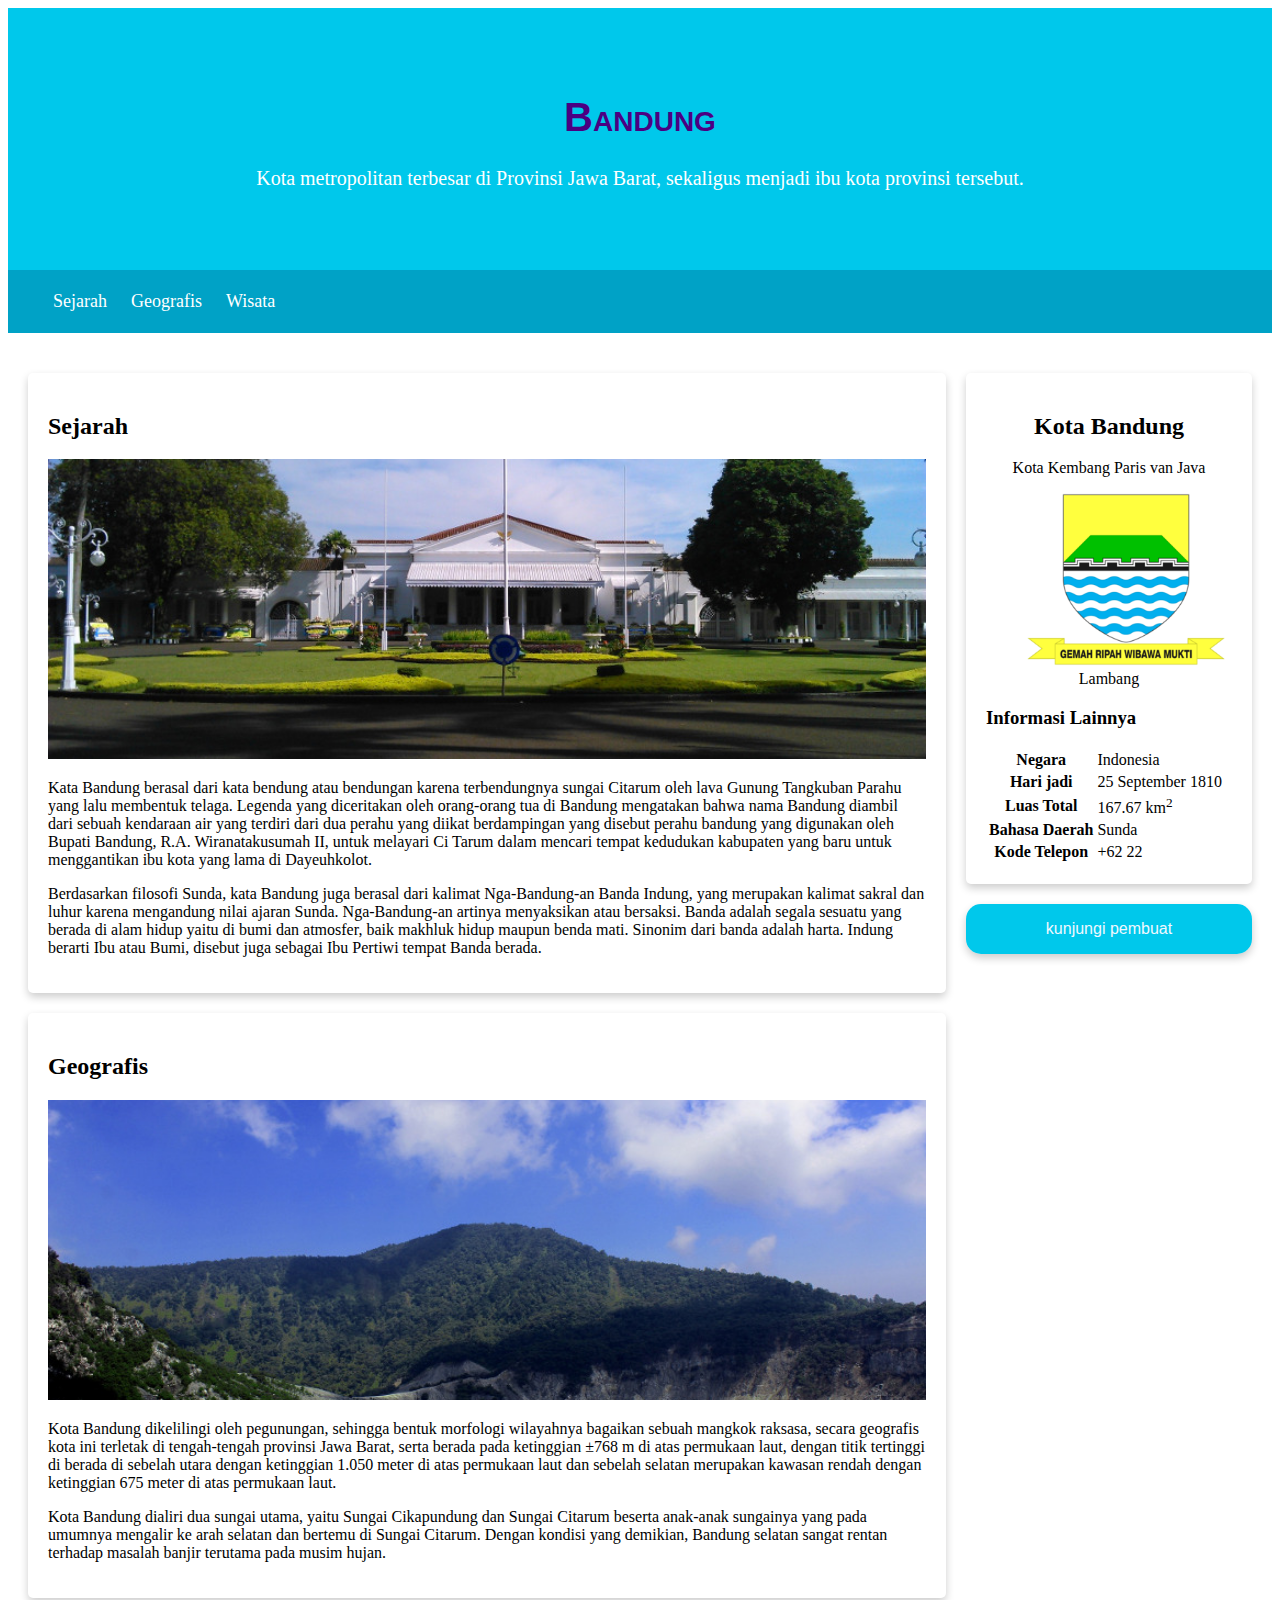
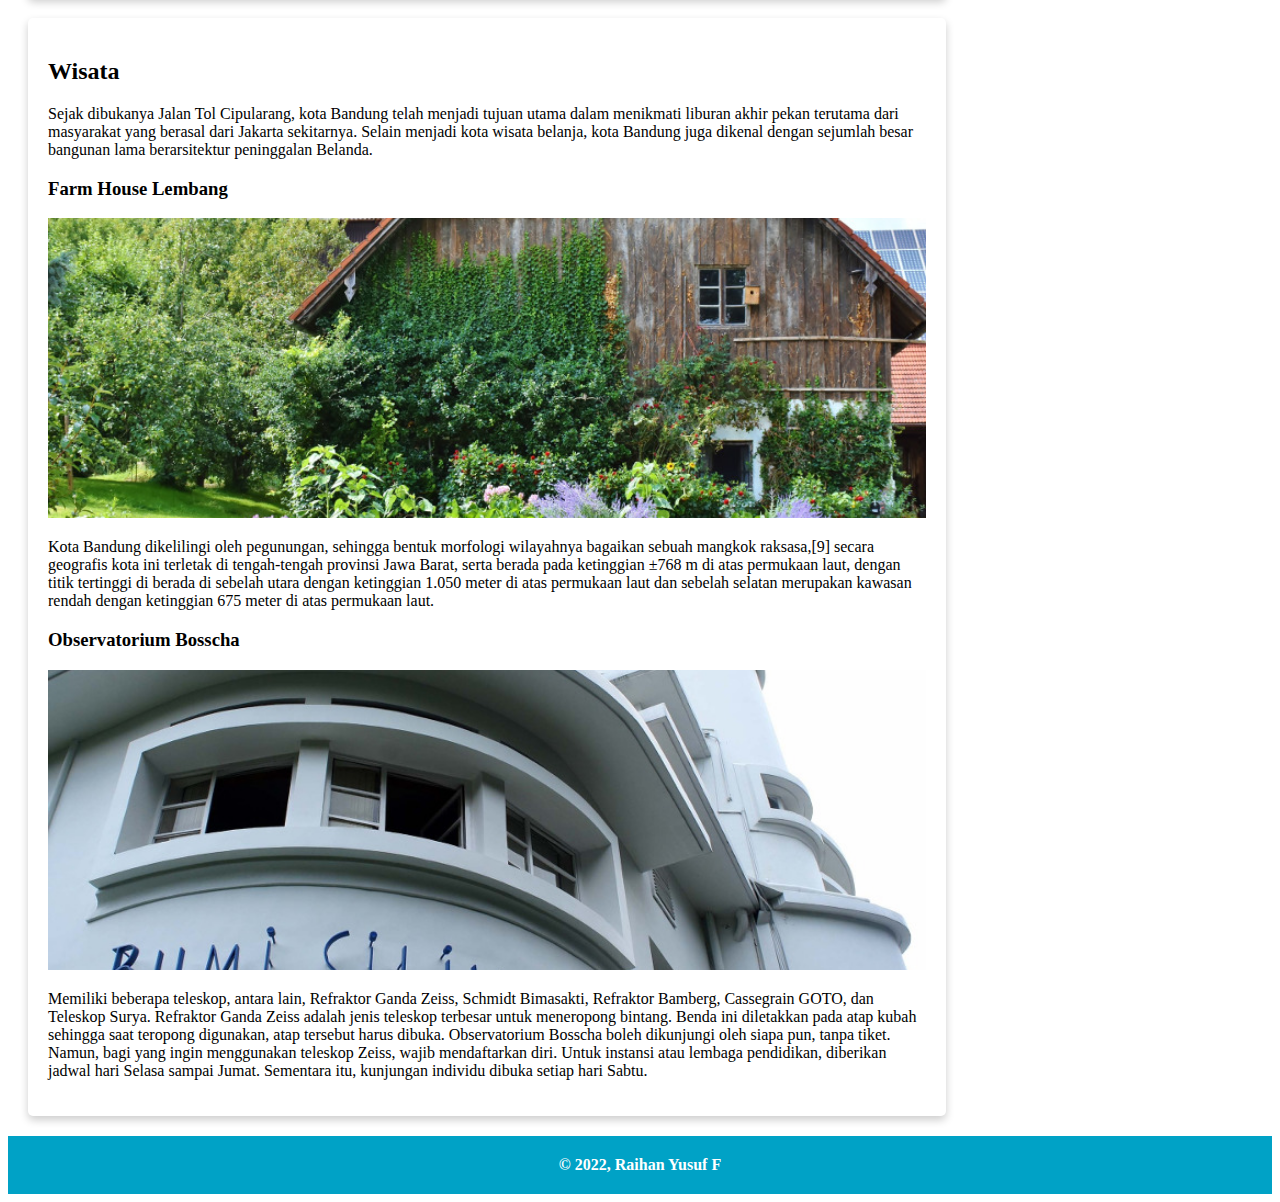
<file: index.html>
<!DOCTYPE html>
<html lang="en">

<head>
    <meta charset="UTF-8">
    <meta http-equiv="X-UA-Compatible" content="IE=edge">
    <meta name="viewport" content="width=device-width, initial-scale=1.0">
    <title>Bandung</title>
    <link rel="stylesheet" href="style.css">
</head>

<body>
    <header>
        <div class="jumbotron">
            <h1>Bandung</h1>
            <p>Kota metropolitan terbesar di Provinsi Jawa Barat, sekaligus menjadi ibu kota provinsi tersebut.</p>
        </div>
        <nav>
            <ul>
                <li><a href="#sejarah">Sejarah</a></li>
                <li><a href="#geografis">Geografis</a></li>
                <li><a href="#wisata">Wisata</a></li>
            </ul>
        </nav>
    </header>
    <main>
        <div id="content">
            <article class="card">
                <h2 id="sejarah">Sejarah</h2>
                <img src="image/history.jpg" alt="sejarah" class="featured-image">
                <p>
                    Kata Bandung berasal dari kata bendung atau bendungan karena terbendungnya sungai Citarum oleh lava
                    Gunung
                    Tangkuban
                    Parahu yang lalu membentuk telaga. Legenda yang diceritakan oleh orang-orang tua di Bandung
                    mengatakan
                    bahwa
                    nama
                    Bandung diambil dari sebuah kendaraan air yang terdiri dari dua perahu yang diikat berdampingan yang
                    disebut
                    perahu
                    bandung yang digunakan oleh Bupati Bandung, R.A. Wiranatakusumah II, untuk melayari Ci Tarum dalam
                    mencari
                    tempat
                    kedudukan kabupaten yang baru untuk menggantikan ibu kota yang lama di Dayeuhkolot.
                </p>



                <p>Berdasarkan filosofi Sunda, kata Bandung juga berasal dari kalimat Nga-Bandung-an Banda Indung, yang
                    merupakan
                    kalimat sakral dan luhur karena mengandung nilai ajaran Sunda. Nga-Bandung-an artinya menyaksikan
                    atau
                    bersaksi.
                    Banda adalah segala sesuatu yang berada di alam hidup yaitu di bumi dan atmosfer, baik makhluk hidup
                    maupun
                    benda
                    mati. Sinonim dari banda adalah harta. Indung berarti Ibu atau Bumi, disebut juga sebagai Ibu
                    Pertiwi
                    tempat
                    Banda
                    berada.</p>
            </article>
            <article class="card">
                <h2 id="geografis">Geografis</h2>
                <img src="image/geografis.jpg" alt="Geografis" class="featured-image">
                <p>Kota Bandung dikelilingi oleh pegunungan, sehingga bentuk morfologi wilayahnya bagaikan sebuah
                    mangkok
                    raksasa,
                    secara geografis kota ini terletak di tengah-tengah provinsi Jawa Barat, serta berada pada
                    ketinggian
                    ±768 m
                    di
                    atas
                    permukaan laut, dengan titik tertinggi di berada di sebelah utara dengan ketinggian 1.050 meter di
                    atas
                    permukaan
                    laut dan sebelah selatan merupakan kawasan rendah dengan ketinggian 675 meter di atas permukaan
                    laut.
                </p>


                <p>Kota Bandung dialiri dua sungai utama, yaitu Sungai Cikapundung dan Sungai Citarum beserta anak-anak
                    sungainya
                    yang
                    pada umumnya mengalir ke arah selatan dan bertemu di Sungai Citarum. Dengan kondisi yang demikian,
                    Bandung
                    selatan
                    sangat rentan terhadap masalah banjir terutama pada musim hujan.</p>
            </article>
            <article class="card">
                <section>
                    <h2 id="wisata">Wisata</h2>
                    <p>Sejak dibukanya Jalan Tol Cipularang, kota Bandung telah menjadi tujuan utama dalam menikmati
                        liburan
                        akhir pekan terutama dari masyarakat yang berasal dari Jakarta sekitarnya. Selain menjadi kota
                        wisata belanja, kota Bandung juga dikenal dengan sejumlah besar bangunan lama berarsitektur
                        peninggalan Belanda.</p>
                </section>

                <section>
                    <h3>Farm House Lembang</h3>
                    <img src="image/farm-house.jpg" alt="Wisata Farm House" class="featured-image">
                    <p>Kota Bandung dikelilingi oleh pegunungan, sehingga bentuk morfologi wilayahnya bagaikan sebuah
                        mangkok raksasa,[9] secara geografis kota ini terletak di tengah-tengah provinsi Jawa Barat,
                        serta
                        berada
                        pada ketinggian ±768 m di atas permukaan laut, dengan titik tertinggi di berada di sebelah utara
                        dengan ketinggian
                        1.050 meter di atas permukaan laut dan sebelah selatan merupakan kawasan rendah dengan
                        ketinggian
                        675 meter di atas
                        permukaan laut.</p>
                </section>

                <section>
                    <h3>Observatorium Bosscha</h3>
                    <img src="image/bosscha.jpg" alt="Wisata Bosscha" class="featured-image">
                    <p>Memiliki beberapa teleskop, antara lain, Refraktor Ganda Zeiss, Schmidt Bimasakti, Refraktor
                        Bamberg,
                        Cassegrain GOTO, dan Teleskop Surya. Refraktor Ganda Zeiss adalah jenis teleskop terbesar untuk
                        meneropong
                        bintang. Benda ini diletakkan pada atap kubah sehingga saat teropong digunakan, atap tersebut
                        harus
                        dibuka.
                        Observatorium Bosscha boleh dikunjungi oleh siapa pun, tanpa tiket. Namun, bagi yang ingin
                        menggunakan teleskop Zeiss,
                        wajib mendaftarkan diri. Untuk instansi atau lembaga pendidikan, diberikan jadwal hari Selasa
                        sampai
                        Jumat. Sementara itu, kunjungan individu dibuka setiap hari Sabtu.</p>
                </section>
            </article>
        </div>

        <aside>
            <article class="profile card">
                <header>
                    <h2>Kota Bandung</h2>
                    <p>Kota Kembang Paris van Java</p>
                    <figure>
                        <img src="image/bandung-badge.png" alt="bandung">
                        <figcaption>Lambang</figcaption>
                    </figure>
                </header>
                <section>
                    <h3>Informasi Lainnya</h3>
                    <table>
                        <tr>
                            <th>Negara</th>
                            <td>Indonesia</td>
                        </tr>
                        <tr>
                            <th>Hari jadi</th>
                            <td>25 September 1810</td>
                        </tr>
                        <tr>
                            <th>Luas Total</th>
                            <td>167.67 km<sup>2</sup></td>
                        </tr>
                        <tr>
                            <th>Bahasa Daerah</th>
                            <td>Sunda</td>
                        </tr>
                        <tr>
                            <th>Kode Telepon</th>
                            <td>+62 22</td>
                        </tr>
                    </table>
                </section>
            </article>
            <article class="kunjungi card">
                <a href="https://ehanfolio.netlify.app" rel="noopener" target="_blank">

                    <button class="maker">kunjungi pembuat</button>
                </a>
            </article>
        </aside>

    </main>
    <footer>
        <center>
            &copy; 2022, Raihan Yusuf F
        </center>
    </footer>
</body>

</html>
</file>
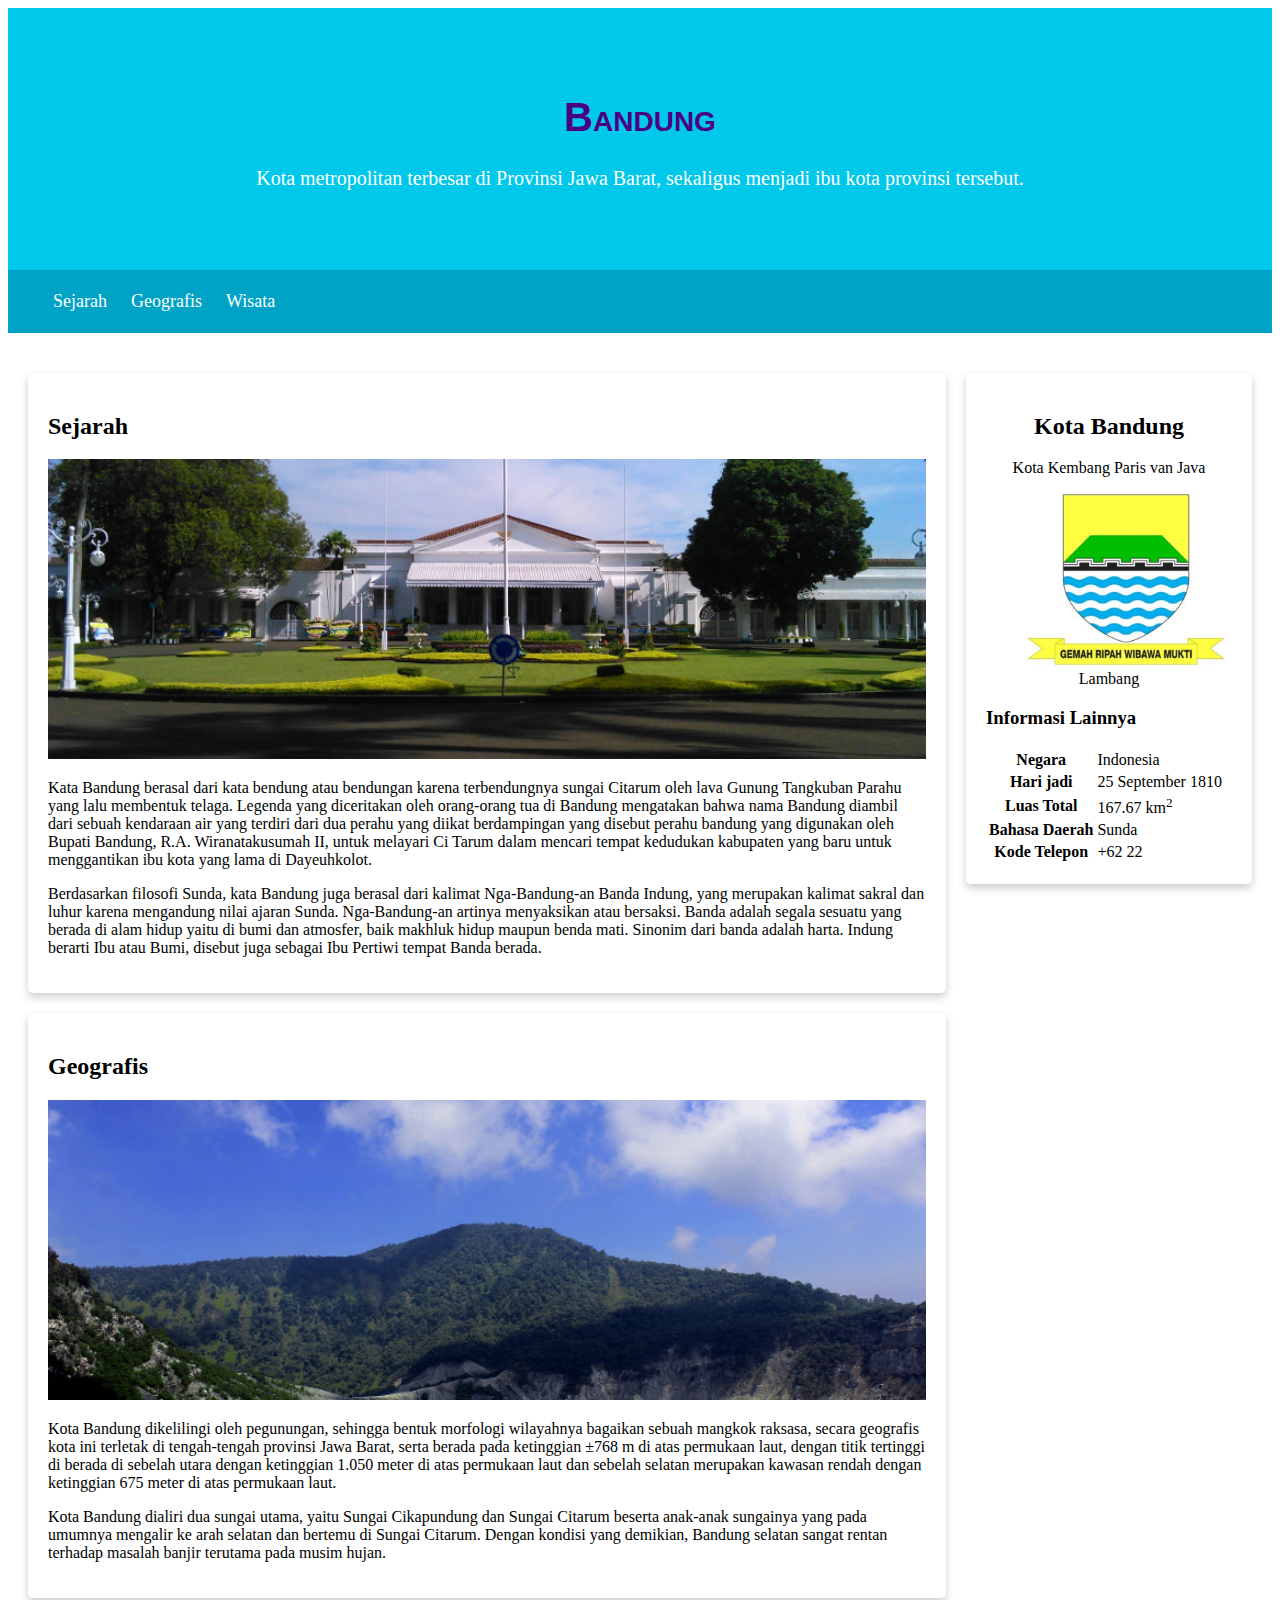
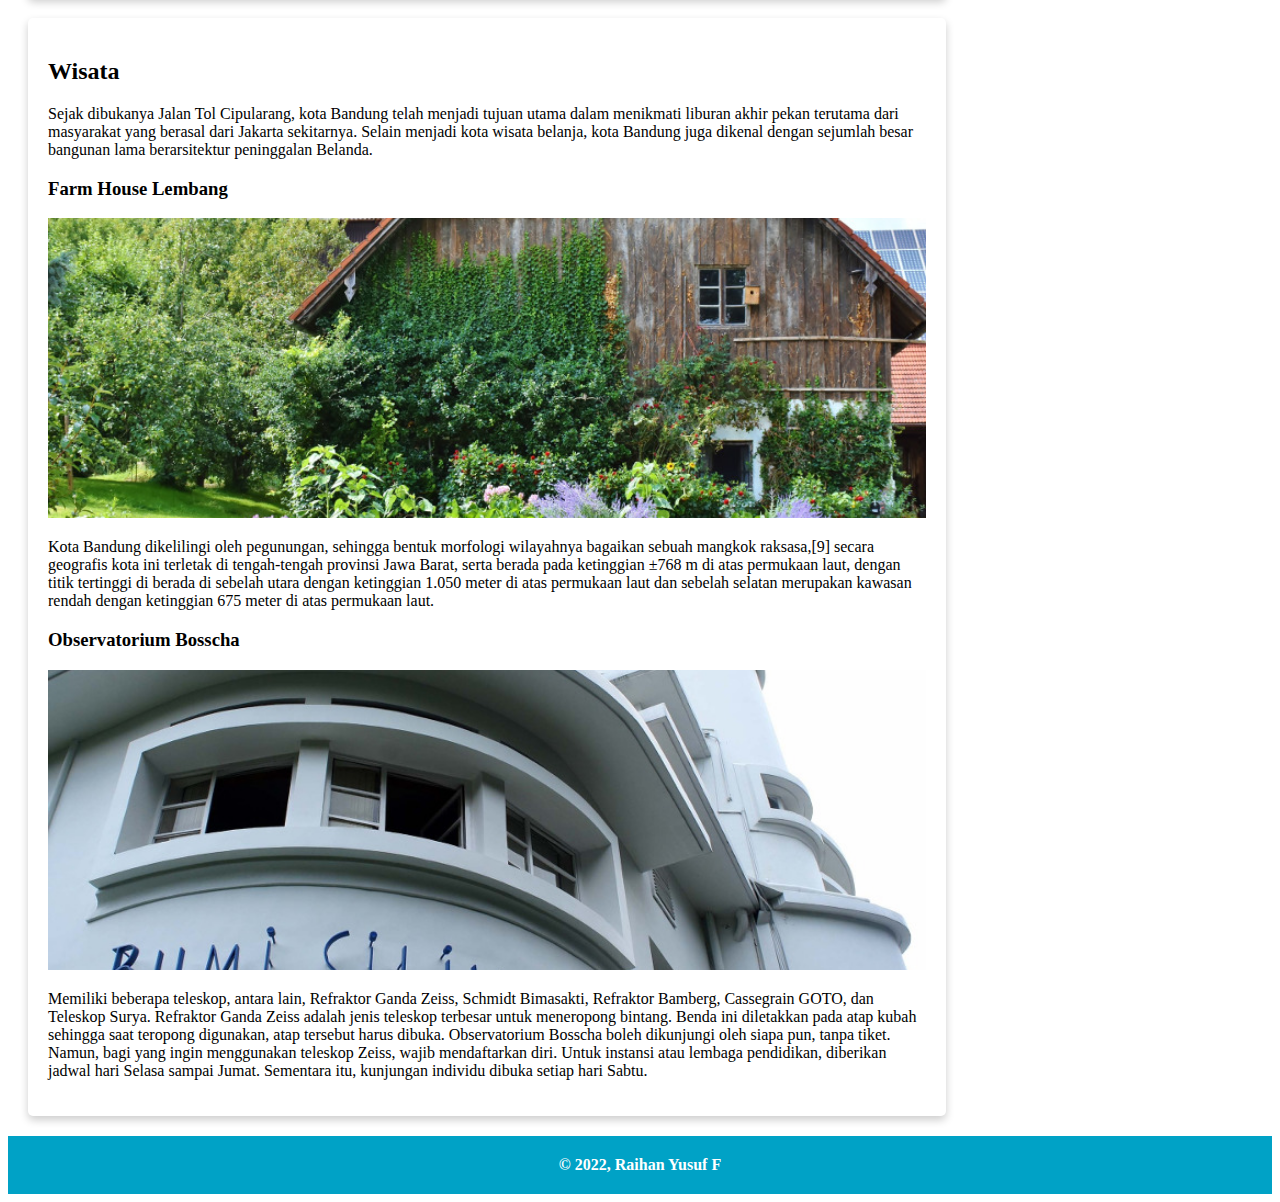
<file: webdasar/index.html>
<!DOCTYPE html>
<html lang="en">

<head>
    <meta charset="UTF-8">
    <meta http-equiv="X-UA-Compatible" content="IE=edge">
    <meta name="viewport" content="width=device-width, initial-scale=1.0">
    <title>Document</title>
    <link rel="stylesheet" href="style.css">
</head>

<body>
    <header>
        <div class="jumbotron">
            <h1>Bandung</h1>
            <p>Kota metropolitan terbesar di Provinsi Jawa Barat, sekaligus menjadi ibu kota provinsi tersebut.</p>
        </div>
        <nav>
            <ul>
                <li><a href="#sejarah">Sejarah</a></li>
                <li><a href="#geografis">Geografis</a></li>
                <li><a href="#wisata">Wisata</a></li>
            </ul>
        </nav>
    </header>
    <main>
        <div id="content">
            <article class="card">
                <h2 id="sejarah">Sejarah</h2>
                <img src="assets/image/history.jpg" alt="sejarah" class="featured-image">
                <p>
                    Kata Bandung berasal dari kata bendung atau bendungan karena terbendungnya sungai Citarum oleh lava
                    Gunung
                    Tangkuban
                    Parahu yang lalu membentuk telaga. Legenda yang diceritakan oleh orang-orang tua di Bandung
                    mengatakan
                    bahwa
                    nama
                    Bandung diambil dari sebuah kendaraan air yang terdiri dari dua perahu yang diikat berdampingan yang
                    disebut
                    perahu
                    bandung yang digunakan oleh Bupati Bandung, R.A. Wiranatakusumah II, untuk melayari Ci Tarum dalam
                    mencari
                    tempat
                    kedudukan kabupaten yang baru untuk menggantikan ibu kota yang lama di Dayeuhkolot.
                </p>



                <p>Berdasarkan filosofi Sunda, kata Bandung juga berasal dari kalimat Nga-Bandung-an Banda Indung, yang
                    merupakan
                    kalimat sakral dan luhur karena mengandung nilai ajaran Sunda. Nga-Bandung-an artinya menyaksikan
                    atau
                    bersaksi.
                    Banda adalah segala sesuatu yang berada di alam hidup yaitu di bumi dan atmosfer, baik makhluk hidup
                    maupun
                    benda
                    mati. Sinonim dari banda adalah harta. Indung berarti Ibu atau Bumi, disebut juga sebagai Ibu
                    Pertiwi
                    tempat
                    Banda
                    berada.</p>
            </article>
            <article class="card">
                <h2 id="geografis">Geografis</h2>
                <img src="assets/image/geografis.jpg" alt="Geografis" class="featured-image">
                <p>Kota Bandung dikelilingi oleh pegunungan, sehingga bentuk morfologi wilayahnya bagaikan sebuah
                    mangkok
                    raksasa,
                    secara geografis kota ini terletak di tengah-tengah provinsi Jawa Barat, serta berada pada
                    ketinggian
                    ±768 m
                    di
                    atas
                    permukaan laut, dengan titik tertinggi di berada di sebelah utara dengan ketinggian 1.050 meter di
                    atas
                    permukaan
                    laut dan sebelah selatan merupakan kawasan rendah dengan ketinggian 675 meter di atas permukaan
                    laut.
                </p>


                <p>Kota Bandung dialiri dua sungai utama, yaitu Sungai Cikapundung dan Sungai Citarum beserta anak-anak
                    sungainya
                    yang
                    pada umumnya mengalir ke arah selatan dan bertemu di Sungai Citarum. Dengan kondisi yang demikian,
                    Bandung
                    selatan
                    sangat rentan terhadap masalah banjir terutama pada musim hujan.</p>
            </article>
            <article class="card">
                <section>
                    <h2 id="wisata">Wisata</h2>
                    <p>Sejak dibukanya Jalan Tol Cipularang, kota Bandung telah menjadi tujuan utama dalam menikmati
                        liburan
                        akhir pekan terutama dari masyarakat yang berasal dari Jakarta sekitarnya. Selain menjadi kota
                        wisata belanja, kota Bandung juga dikenal dengan sejumlah besar bangunan lama berarsitektur
                        peninggalan Belanda.</p>
                </section>

                <section>
                    <h3>Farm House Lembang</h3>
                    <img src="assets/image/farm-house.jpg" alt="Wisata Farm House" class="featured-image">
                    <p>Kota Bandung dikelilingi oleh pegunungan, sehingga bentuk morfologi wilayahnya bagaikan sebuah
                        mangkok raksasa,[9] secara geografis kota ini terletak di tengah-tengah provinsi Jawa Barat,
                        serta
                        berada
                        pada ketinggian ±768 m di atas permukaan laut, dengan titik tertinggi di berada di sebelah utara
                        dengan ketinggian
                        1.050 meter di atas permukaan laut dan sebelah selatan merupakan kawasan rendah dengan
                        ketinggian
                        675 meter di atas
                        permukaan laut.</p>
                </section>

                <section>
                    <h3>Observatorium Bosscha</h3>
                    <img src="assets/image/bosscha.jpg" alt="Wisata Bosscha" class="featured-image">
                    <p>Memiliki beberapa teleskop, antara lain, Refraktor Ganda Zeiss, Schmidt Bimasakti, Refraktor
                        Bamberg,
                        Cassegrain GOTO, dan Teleskop Surya. Refraktor Ganda Zeiss adalah jenis teleskop terbesar untuk
                        meneropong
                        bintang. Benda ini diletakkan pada atap kubah sehingga saat teropong digunakan, atap tersebut
                        harus
                        dibuka.
                        Observatorium Bosscha boleh dikunjungi oleh siapa pun, tanpa tiket. Namun, bagi yang ingin
                        menggunakan teleskop Zeiss,
                        wajib mendaftarkan diri. Untuk instansi atau lembaga pendidikan, diberikan jadwal hari Selasa
                        sampai
                        Jumat. Sementara itu, kunjungan individu dibuka setiap hari Sabtu.</p>
                </section>
            </article>
        </div>

        <aside>
            <article class="profile card">
                <header>
                    <h2>Kota Bandung</h2>
                    <p>Kota Kembang Paris van Java</p>
                    <figure>
                        <img src="bandung.jpg" alt="bandung">
                        <figcaption>Lambang</figcaption>
                    </figure>
                </header>
                <section>
                    <h3>Informasi Lainnya</h3>
                    <table>
                        <tr>
                            <th>Negara</th>
                            <td>Indonesia</td>
                        </tr>
                        <tr>
                            <th>Hari jadi</th>
                            <td>25 September 1810</td>
                        </tr>
                        <tr>
                            <th>Luas Total</th>
                            <td>167.67 km<sup>2</sup></td>
                        </tr>
                        <tr>
                            <th>Bahasa Daerah</th>
                            <td>Sunda</td>
                        </tr>
                        <tr>
                            <th>Kode Telepon</th>
                            <td>+62 22</td>
                        </tr>
                    </table>
                </section>
            </article>
        </aside>

    </main>
    <footer>
        <center>
            &copy; 2022, Raihan Yusuf F
        </center>
    </footer>
</body>

</html>
</file>
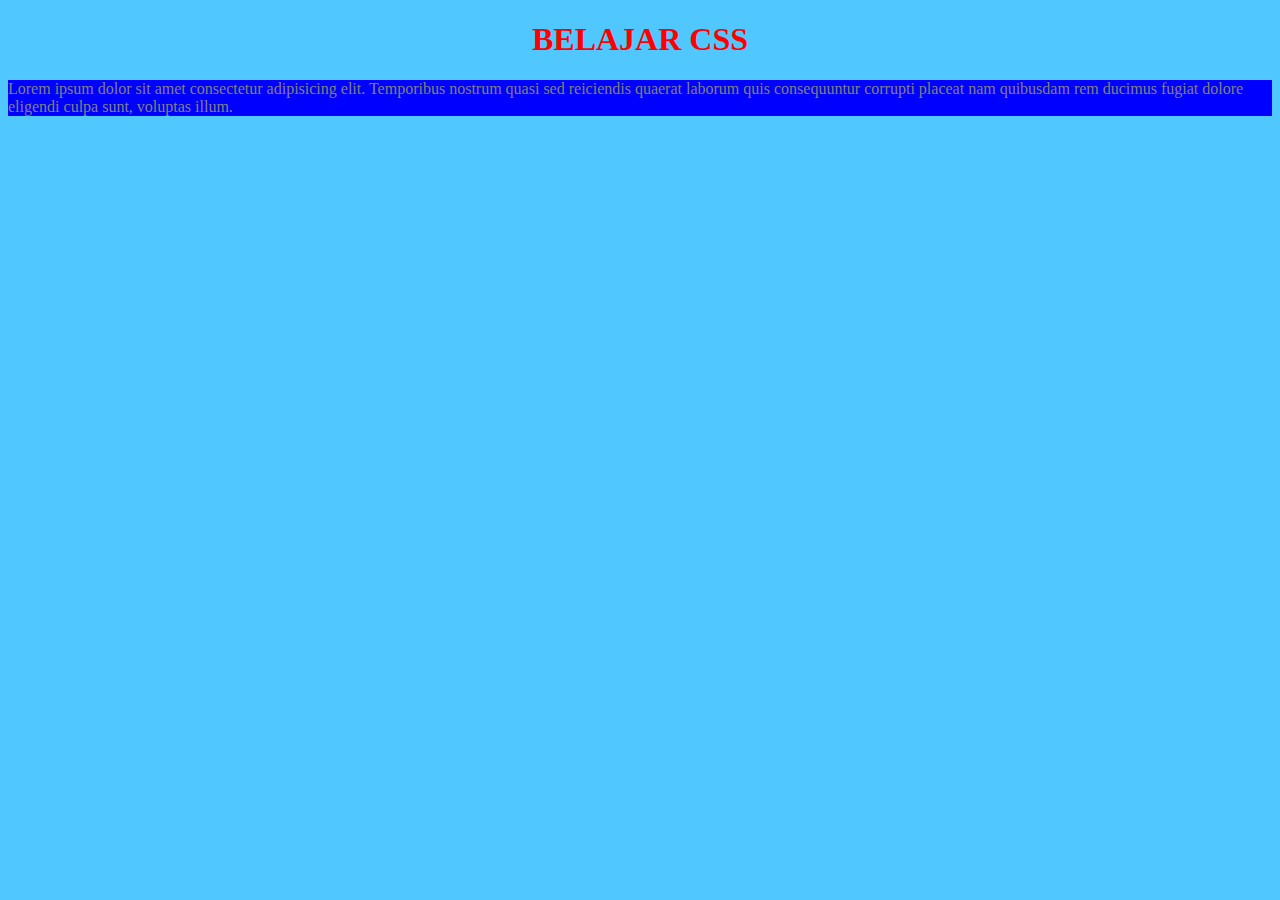
<file: webdasar/latihancss/index.html>
<!DOCTYPE html>
<html lang="en">
  <head>
    <meta charset="UTF-8" />
    <meta http-equiv="X-UA-Compatible" content="IE=edge" />
    <meta name="viewport" content="width=device-width, initial-scale=1.0" />
    <title>latihan css</title>
    <!-- internal css -->
    <style>
      body {
        background: rgb(80, 200, 255);
      }
      h1 {
        text-align: center;
        color: rgb(255, 0, 0);
      }
    </style>
    <!-- eksternal css -->
    <link rel="stylesheet" href="style.css">
  </head>
  <body>
    <h1>BELAJAR CSS</h1>
    <p style="color: gray;">
      Lorem ipsum dolor sit amet consectetur adipisicing elit. Temporibus
      nostrum quasi sed reiciendis quaerat laborum quis consequuntur corrupti
      placeat nam quibusdam rem ducimus fugiat dolore eligendi culpa sunt,
      voluptas illum.
    </p>
  </body>
</html>
</file>
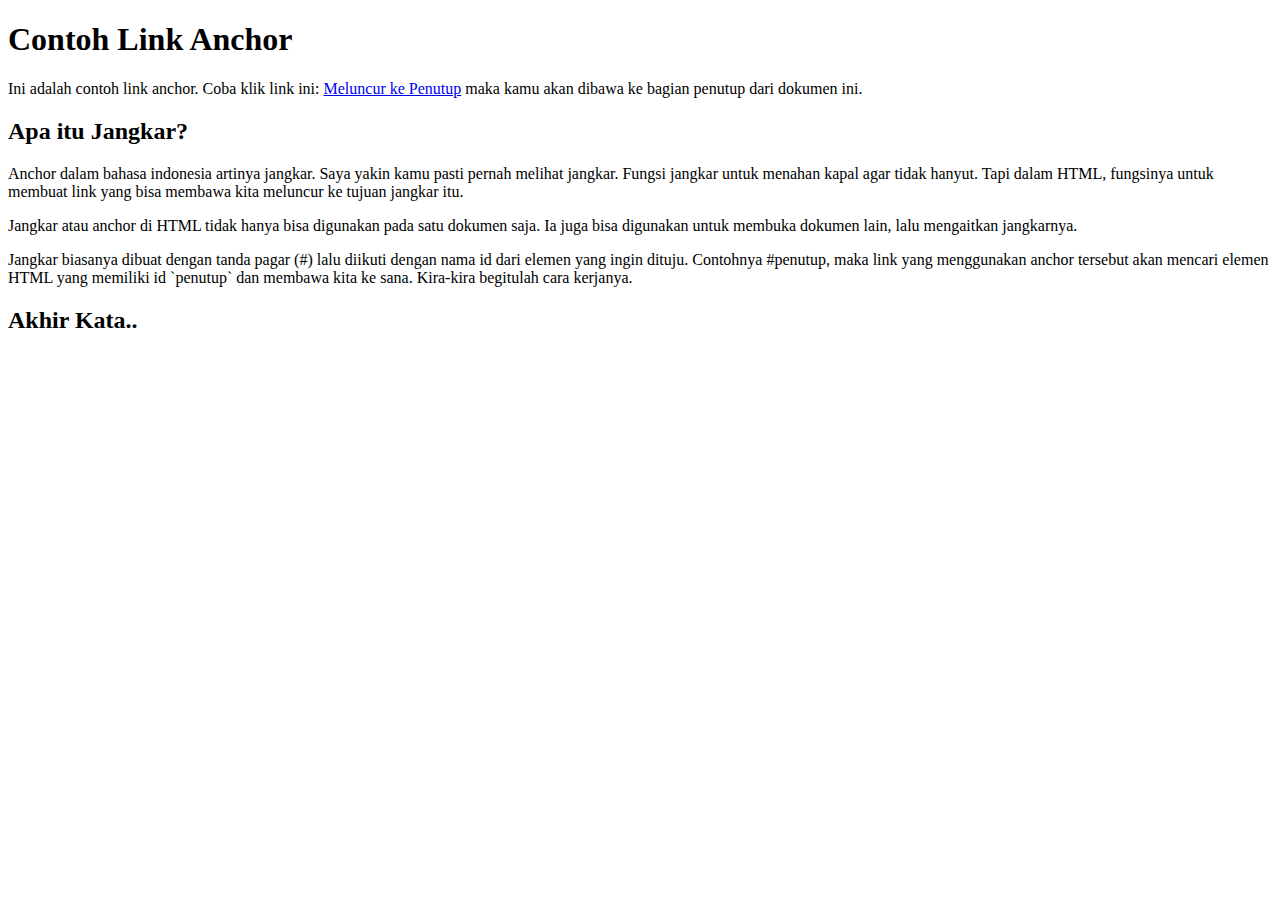
<file: webdasar/anchor.html>
<!DOCTYPE html>
<html lang="en">
    <head>
        <title>Tutorial Link di HTML</title>
    </head>
    <body>
        <h1>Contoh Link Anchor</h1>
        <p>Ini adalah contoh link anchor. Coba klik link ini:
            <a href="#penutup">Meluncur ke Penutup</a> maka kamu
            akan dibawa ke bagian penutup dari dokumen ini.
        </p>
        <h2>Apa itu Jangkar?</h2>
        <p>
            Anchor dalam bahasa indonesia artinya jangkar. Saya yakin
            kamu pasti pernah melihat jangkar. Fungsi jangkar untuk 
            menahan kapal agar tidak hanyut. Tapi dalam HTML, fungsinya
            untuk membuat link yang bisa membawa kita meluncur ke tujuan
            jangkar itu.
        </p>
        <p>
            Jangkar atau anchor di HTML tidak hanya bisa digunakan pada
            satu dokumen saja. Ia juga bisa digunakan untuk membuka dokumen
            lain, lalu mengaitkan jangkarnya.
        </p>
        <p>
            Jangkar biasanya dibuat dengan tanda pagar (#) lalu diikuti
            dengan nama id dari elemen yang ingin dituju. Contohnya #penutup,
            maka link yang menggunakan anchor tersebut akan mencari elemen
            HTML yang memiliki id `penutup` dan membawa kita ke sana.
            Kira-kira begitulah cara kerjanya.
        </p>
        <h2 id="penutup">Akhir Kata..</h2>
</file>
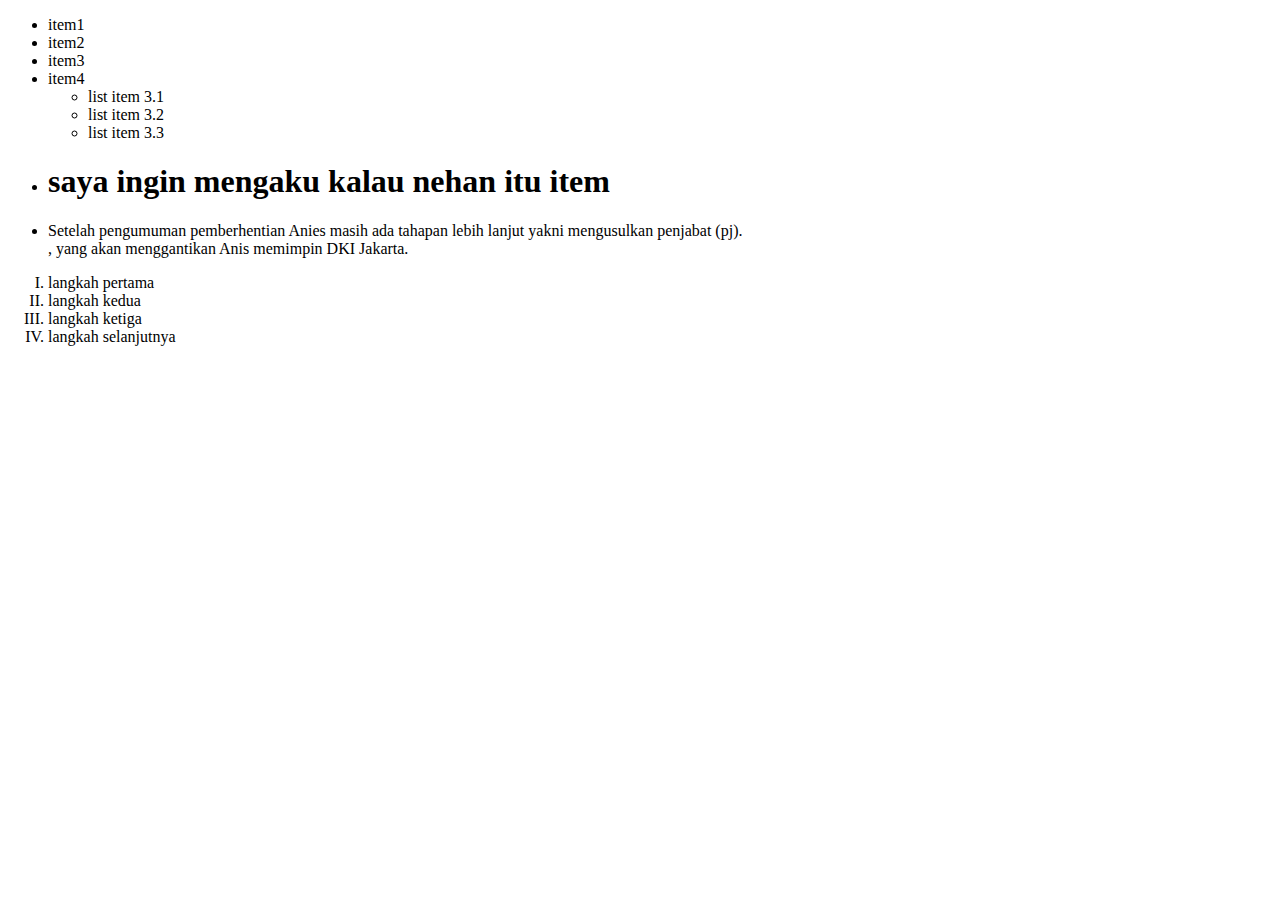
<file: webdasar/item.html>
<!DOCTYPE html>
<html lang="id">
  <head>
    <meta charset="UTF-8" />
    <meta http-equiv="X-UA-Compatible" content="IE=edge" />
    <meta name="viewport" content="width=device-width, initial-scale=1.0" />
    <title>NIGGGGA</title>
  </head>
  <body>
    <ul>
      <li>item1</li>
      <li>item2</li>
      <li>item3</li>
      <li>item4</li>
      <ul>
        <li>list item 3.1</li>
        <li>list item 3.2</li>
        <li>list item 3.3</li>
      </ul>
      <li>
        <h1>saya ingin mengaku kalau nehan itu item</h1>
      </li>
      <li>
        Setelah pengumuman pemberhentian Anies masih ada tahapan lebih lanjut
        yakni mengusulkan penjabat (pj).<br />, yang akan menggantikan Anis
        memimpin DKI Jakarta.
      </li>
    </ul>
    <ol type="I">
      <li>langkah pertama</li>
      <li>langkah kedua</li>
      <li>langkah ketiga</li>
      <li>langkah selanjutnya</li>
    </ol>
  </body>
</html>
</file>
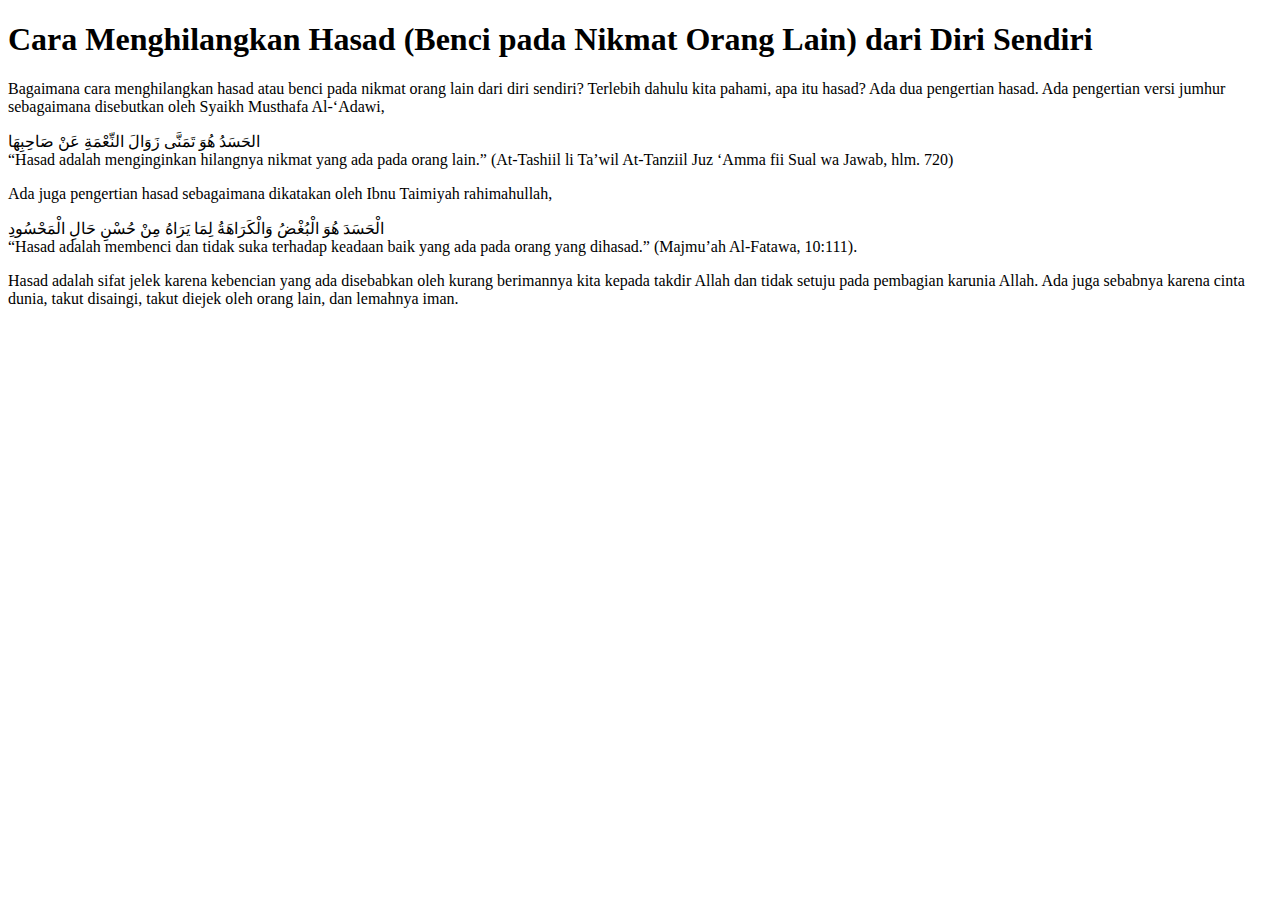
<file: webdasar/p.html>
<!DOCTYPE html>
<html lang="en">
  <head>
    <meta charset="UTF-8" />
    <meta http-equiv="X-UA-Compatible" content="IE=edge" />
    <meta name="viewport" content="width=device-width, initial-scale=1.0" />
    <title>Document</title>
  </head>
  <body>
    <h1>
      Cara Menghilangkan Hasad (Benci pada Nikmat Orang Lain) dari Diri Sendiri
    </h1>

    <p>
      Bagaimana cara menghilangkan hasad atau benci pada nikmat orang lain dari
      diri sendiri? Terlebih dahulu kita pahami, apa itu hasad? Ada dua
      pengertian hasad. Ada pengertian versi jumhur sebagaimana disebutkan oleh
      Syaikh Musthafa Al-‘Adawi,
    </p>

    الحَسَدُ هُوَ تَمَنَّى زَوَالَ النِّعْمَةِ عَنْ صَاحِبِهَا<br />

    “Hasad adalah menginginkan hilangnya nikmat yang ada pada orang lain.”
    (At-Tashiil li Ta’wil At-Tanziil Juz ‘Amma fii Sual wa Jawab, hlm. 720)

    <p>
      Ada juga pengertian hasad sebagaimana dikatakan oleh Ibnu Taimiyah
      rahimahullah,
    </p>

    الْحَسَدَ هُوَ الْبُغْضُ وَالْكَرَاهَةُ لِمَا يَرَاهُ مِنْ حُسْنِ حَالِ
    الْمَحْسُودِ<br />

    “Hasad adalah membenci dan tidak suka terhadap keadaan baik yang ada pada
    orang yang dihasad.” (Majmu’ah Al-Fatawa, 10:111).

    <p>
      Hasad adalah sifat jelek karena kebencian yang ada disebabkan oleh kurang
      berimannya kita kepada takdir Allah dan tidak setuju pada pembagian
      karunia Allah. Ada juga sebabnya karena cinta dunia, takut disaingi, takut
      diejek oleh orang lain, dan lemahnya iman.
    </p>
  </body>
</html>
</file>
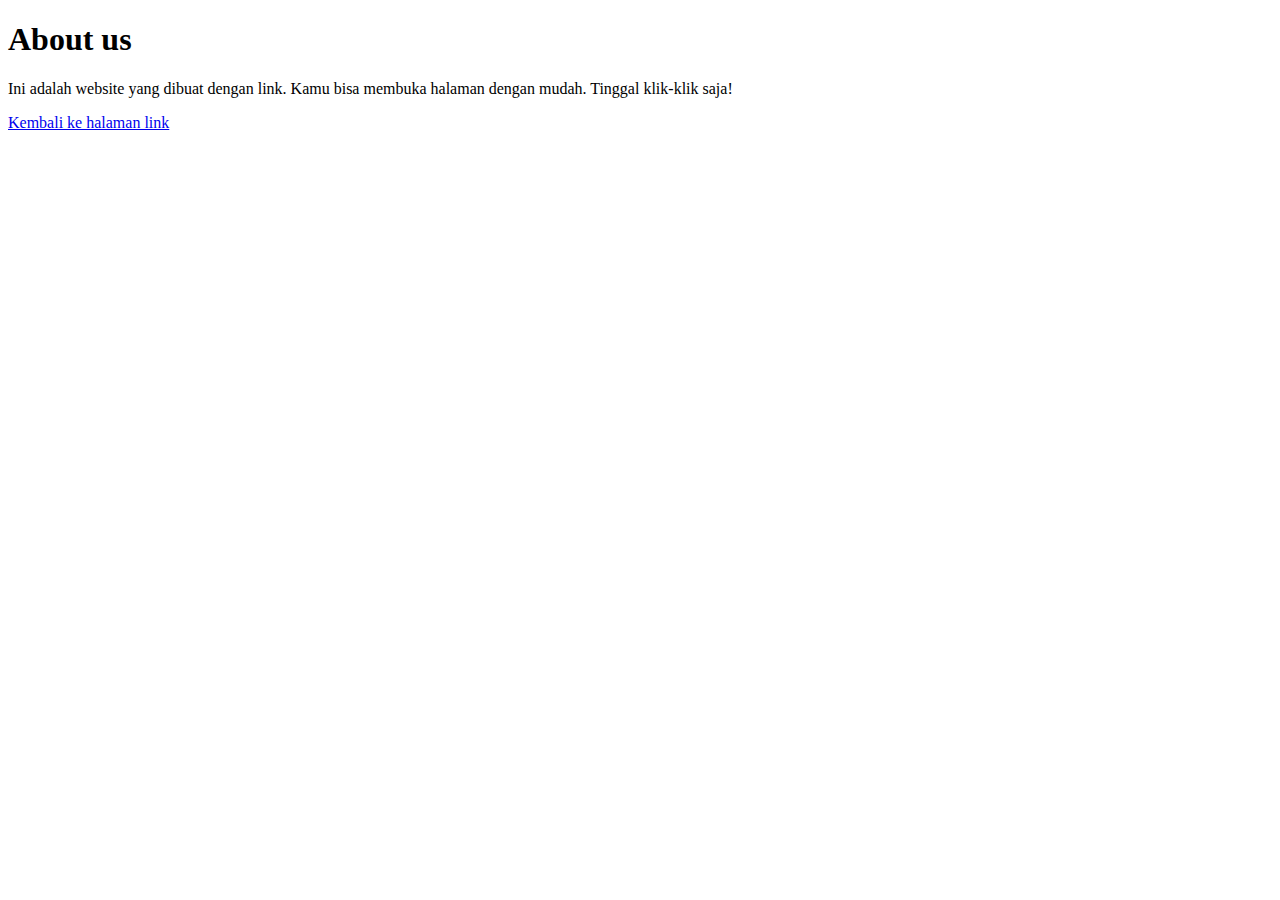
<file: webdasar/petanikode.html>
<!DOCTYPE html>
<html lang="en">
    <head>
        <title>Tutorial Link di HTML</title>
    </head>
    <body>
      <h1>About us</h1>
        <p>
          Ini adalah website yang dibuat dengan link.
          Kamu bisa membuka halaman dengan mudah. Tinggal klik-klik saja!
        </p>
        <p>
          <a href="link.html">Kembali ke halaman link</a>
        </p>
    </body>
</html>
</file>
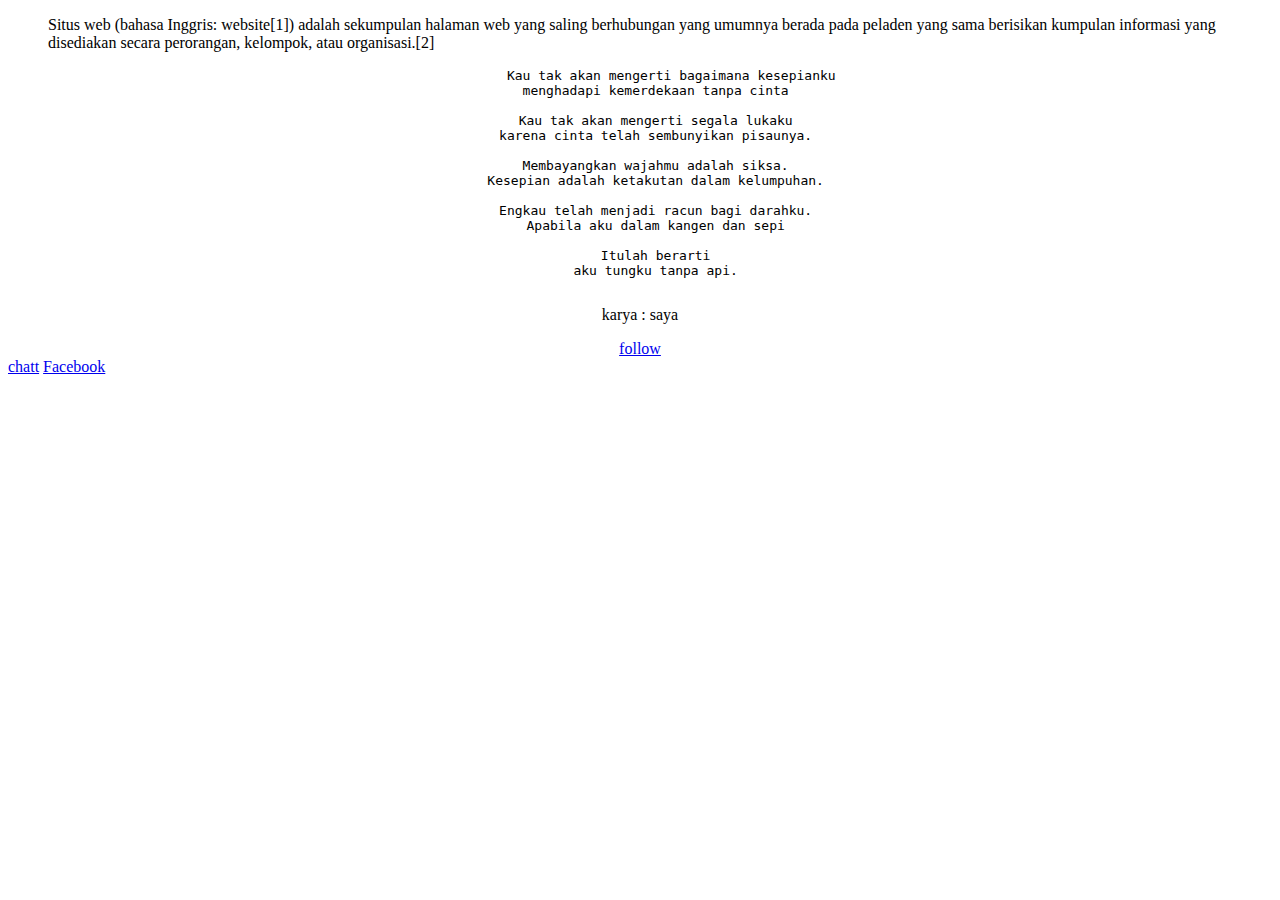
<file: webdasar/text_format.html>
<!DOCTYPE html>
<html lang="en">
  <head>
    <meta charset="UTF-8" />
    <meta http-equiv="X-UA-Compatible" content="IE=edge" />
    <meta name="viewport" content="width=device-width, initial-scale=1.0" />
    <title>Document</title>
  </head>
  <body>
    <!-- long quotations -->
    <blockquote cite="https://id.wikipedia.org/wiki/Situs_web">
      <p>
        Situs web (bahasa Inggris: website[1]) adalah sekumpulan halaman web
        yang saling berhubungan yang umumnya berada pada peladen yang sama
        berisikan kumpulan informasi yang disediakan secara perorangan,
        kelompok, atau organisasi.[2]
      </p>
    </blockquote>
    <center>
      <figure>
        <!-- pre -->
        <pre>
        Kau tak akan mengerti bagaimana kesepianku
    menghadapi kemerdekaan tanpa cinta

    Kau tak akan mengerti segala lukaku
    karena cinta telah sembunyikan pisaunya.

    Membayangkan wajahmu adalah siksa.
    Kesepian adalah ketakutan dalam kelumpuhan.

    Engkau telah menjadi racun bagi darahku.
    Apabila aku dalam kangen dan sepi

    Itulah berarti
    aku tungku tanpa api.
    </pre
        >
        <figcaption>karya : saya</figcaption>
      </figure>
    </center>
    <center>
      <a href="https://www.instagram.com/_abdur.jan_/">follow</a>
    </center>
    <a href="https://api.whatsapp.com/send?phone=6287111&text=Hi">chatt</a>
    <a href="https://www.facebook.com/petanikode" target="_blank">Facebook</a>
  </body>
</html>
</file>
<file: style.css>
html{
    scroll-behavior: smooth;
}

h1{

    color: indigo;
}

h1{

    font-family: 'Lucida Sans', 'Lucida Sans Regular', 'Lucida Grande', 'Lucida Sans Unicode', Geneva, Verdana, sans-serif; font-variant: small-caps;
}

.featured-image {
    width: 100%;
    max-height: 300px;
    object-fit: cover;
    object-position: center;
}
.profile img {
    width: 200px;
}
.profile header {
    text-align: center;
}
.card{
    box-shadow: 0 4px 8px 0 rgba(0, 0, 0, 0.2);
    border-radius: 5px;
    padding: 20px;
    margin-top: 20px;
}

header{
    display: inline;
}

.jumbotron {
    padding: 60px;
    background-color: #00c8eb;
    text-align: center;
    font-size: 20px;
    color: white;
}
nav li {
    display: inline;
    list-style-type: none;
    margin-right: 20px;
}
nav {
    background-color: #00a2c6;
    padding: 5px;
    position: sticky;
    top: 0;
}
nav a {
    font-size: 18px;
    font-weight: 400;
    text-decoration: none;
    color: white;
    
}
nav a:hover {
    font-weight: bold;
}
.body{
    font-family: 'quicksand' , sans-serif;
    margin: 0;
    padding: 0;
}
main {
    padding: 20px;
    padding: 20px;
    overflow: auto;
}
#content {
    float: left;
    width: 75%;
}
aside {
    float: right;
    width: 25%;
    padding-left: 20px;

}
* {
    box-sizing: border-box;
}
footer {
    padding: 20px;
    color: white;
    background-color: #00a2c6;
    text-align: center;
    font-weight: bold;
}
article.kunjungi{
    height: 50px;
    padding: 0;
    border-radius: 15px;
    overflow: hidden;

}
button.maker{
    height: 100%;
    width: 100%;
    border: none;
    background: #00c8eb;
    color: aliceblue;
    font-size: medium;
    font-weight: 5px;
    transition: .3s;
}
button.maker:hover{
    background: #00a2c6;
}

@media screen and (max-width: 1200px) {
    #content,
    aside{
        width: 100%;
        padding: 0%;
    }
}
</file>
<file: webdasar/style.css>
html{
    scroll-behavior: smooth;
}

h1{

    color: indigo;
}

h1{

    font-family: 'Lucida Sans', 'Lucida Sans Regular', 'Lucida Grande', 'Lucida Sans Unicode', Geneva, Verdana, sans-serif; font-variant: small-caps;
}

.featured-image {
    width: 100%;
    max-height: 300px;
    object-fit: cover;
    object-position: center;
}
.profile img {
    width: 200px;
}
.profile header {
    text-align: center;
}
.card{
    box-shadow: 0 4px 8px 0 rgba(0, 0, 0, 0.2);
    border-radius: 5px;
    padding: 20px;
    margin-top: 20px;
}

header{
    display: inline;
}

.jumbotron {
    padding: 60px;
    background-color: #00c8eb;
    text-align: center;
    font-size: 20px;
    color: white;
}
nav li {
    display: inline;
    list-style-type: none;
    margin-right: 20px;
}
nav {
    background-color: #00a2c6;
    padding: 5px;
    position: sticky;
    top: 0;
}
nav a {
    font-size: 18px;
    font-weight: 400;
    text-decoration: none;
    color: white;
    
}
nav a:hover {
    font-weight: bold;
}
.body{
    font-family: 'quicksand' , sans-serif;
    margin: 0;
    padding: 0;
}
main {
    padding: 20px;
    padding: 20px;
    overflow: auto;
}
#content {
    float: left;
    width: 75%;
}
aside {
    float: right;
    width: 25%;
    padding-left: 20px;

}
* {
    box-sizing: border-box;
}
footer {
    padding: 20px;
    color: white;
    background-color: #00a2c6;
    text-align: center;
    font-weight: bold;
}

@media screen and (max-width: 1000px) {
    #content,
    aside{
        width: 100%;
        padding: 0%;
    }
}
</file>
<file: webdasar/latihancss/style.css>
p{
    background: blue;
}
</file>
